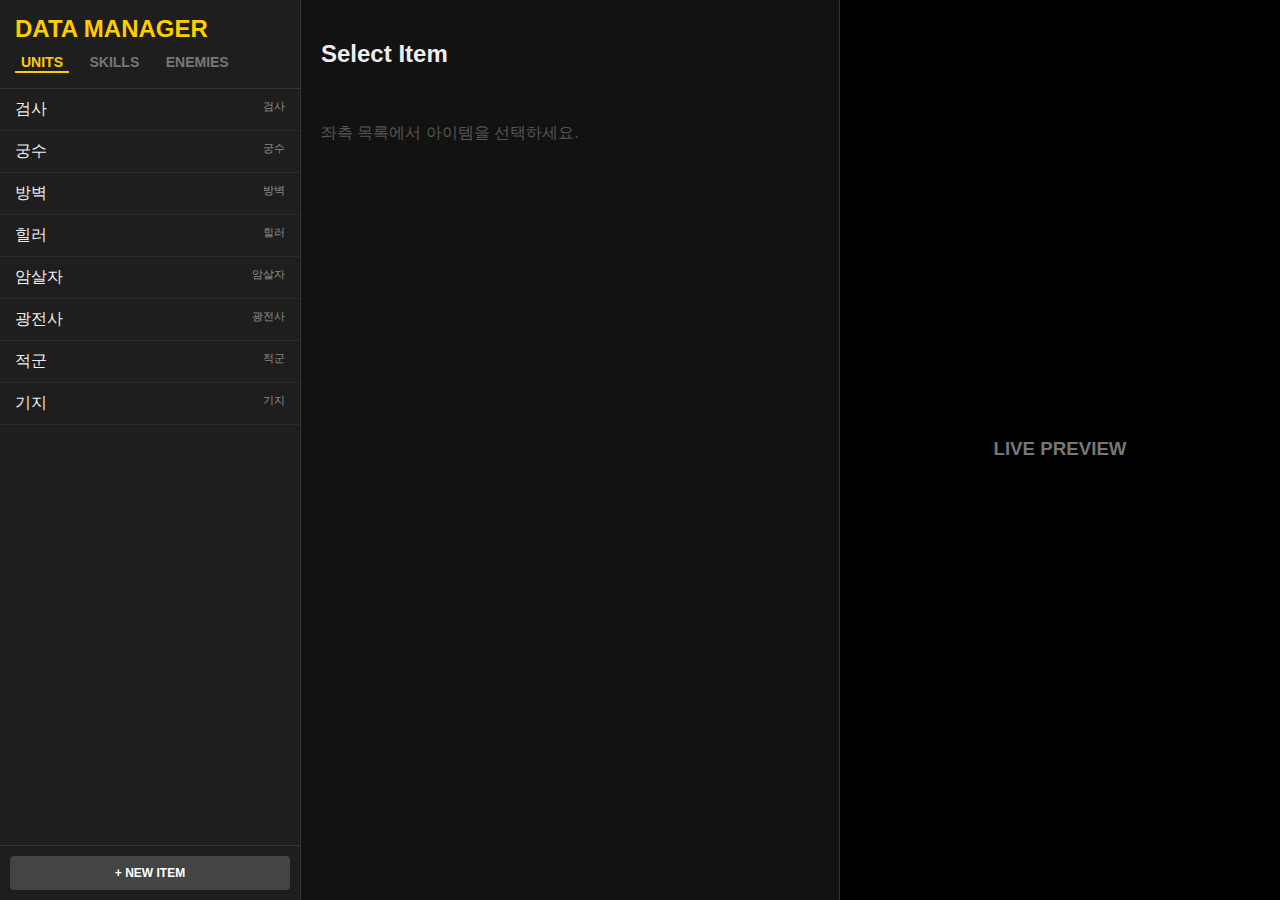
<file: dashboard.html>
<!DOCTYPE html>
<html lang="ko">
<head>
    <meta charset="UTF-8">
    <title>The Ark Heist - Data Dashboard Final v2</title>
    <script src="js/data/SVGdata.js"></script>
    <script src="js/data.js"></script>
    
    <style>
        /* [스타일] 다크 테마 및 레이아웃 */
        :root { --bg: #121212; --panel: #1e1e1e; --border: #333; --accent: #ffcc00; --text: #eee; --input-bg: #2a2a2a; }
        body { margin: 0; padding: 0; background: var(--bg); color: var(--text); font-family: 'Segoe UI', sans-serif; height: 100vh; display: flex; overflow: hidden; }
        
        /* 레이아웃 분할 */
        .col-list { width: 300px; border-right: 1px solid var(--border); display: flex; flex-direction: column; background: var(--panel); }
        .col-edit { flex: 1; padding: 20px; overflow-y: auto; display: flex; flex-direction: column; gap: 15px; }
        .col-preview { width: 400px; border-left: 1px solid var(--border); background: #000; display: flex; flex-direction: column; padding: 20px; align-items: center; justify-content: center; }

        /* 리스트 영역 */
        .list-header { padding: 15px; border-bottom: 1px solid var(--border); }
        .tab-btn { background: none; border: none; color: #777; cursor: pointer; font-size: 14px; font-weight: bold; margin-right: 10px; }
        .tab-btn.active { color: var(--accent); border-bottom: 2px solid var(--accent); }
        .item-list { flex: 1; overflow-y: auto; }
        .list-item { padding: 10px 15px; cursor: pointer; border-bottom: 1px solid #2a2a2a; display: flex; justify-content: space-between; }
        .list-item:hover { background: #2a2a2a; }
        .list-item.active { background: var(--accent); color: #000; font-weight: bold; }

        /* 편집 영역 */
        .form-group { display: flex; flex-direction: column; gap: 5px; margin-bottom: 10px; }
        .form-row { display: flex; gap: 15px; }
        .form-row .form-group { flex: 1; }
        label { font-size: 12px; color: #aaa; font-weight: 600; text-transform: uppercase; }
        input, textarea, select { background: var(--input-bg); border: 1px solid var(--border); color: #fff; padding: 8px; border-radius: 4px; font-family: monospace; }
        input:focus { outline: none; border-color: var(--accent); }
        textarea { resize: vertical; min-height: 60px; }

        .section-title { font-size: 14px; color: var(--accent); border-bottom: 1px solid var(--border); padding-bottom: 5px; margin-top: 15px; margin-bottom: 10px; }

        /* 버튼 */
        .btn-area { margin-top: 20px; display: flex; gap: 10px; flex-wrap: wrap; }
        .btn { padding: 10px 20px; border: none; border-radius: 4px; cursor: pointer; font-weight: bold; font-size: 12px; }
        .btn-save { background: var(--accent); color: #000; }
        .btn-copy { background: #444; color: #fff; }
        .btn-single { background: #007acc; color: #fff; }

        /* 미리보기 카드 */
        .card-preview-box {
            width: 220px; height: 360px;
            background: #222; border: 2px solid #555; border-radius: 10px;
            position: relative; overflow: hidden; display: flex; flex-direction: column;
            box-shadow: 0 0 20px rgba(0,0,0,0.5);
        }
        .card-rarity-COMMON { border-color: #aaa; }
        .card-rarity-RARE { border-color: #00ddff; box-shadow: 0 0 15px rgba(0, 221, 255, 0.3); }
        .card-rarity-EPIC { border-color: #d000ff; box-shadow: 0 0 15px rgba(208, 0, 255, 0.3); }
        .card-rarity-LEGENDARY { border-color: #ffcc00; box-shadow: 0 0 20px rgba(255, 204, 0, 0.5); }

.cp-top { 
            height: 160px; 
            background: #333; 
            position: relative; 
            overflow: hidden; 
        }
            .unit-anchor {
            position: absolute;
            top: 70%; left: 50%; /* 카드 상단 70% 지점에 발 위치 */
            width: 0; height: 0;
        }
        .svg-part { position: absolute; }
        .svg-part svg { width: 100%; height: 100%; filter: drop-shadow(0 2px 3px rgba(0,0,0,0.5)); }

        /* SVG 렌더링용 스타일 */
        .svg-layer { position: absolute; top: 50%; left: 50%; transform: translate(-50%, -50%); width: 90px; height: 90px; }
        .svg-layer svg { width: 100%; height: 100%; filter: drop-shadow(0 2px 3px rgba(0,0,0,0.5)); }

        .cp-cost { position: absolute; top: 10px; left: 10px; background: #000; color: var(--accent); width: 30px; height: 30px; border-radius: 50%; display: flex; align-items: center; justify-content: center; font-weight: bold; border: 2px solid var(--accent); z-index: 20; }
        
        .cp-info { flex: 1; background: rgba(0,0,0,0.95); padding: 10px; display: flex; flex-direction: column; gap: 3px; text-align: center; z-index: 20; }
        .cp-name { font-weight: bold; color: #fff; font-size: 18px; margin-bottom: 2px; }
        
        .cp-tags { display: flex; gap: 4px; justify-content: center; flex-wrap: wrap; margin-bottom: 5px; }
        .tag { font-size: 10px; padding: 2px 5px; border-radius: 3px; text-transform: uppercase; font-weight: bold; }
        .tag-race { background: #444; color: #ddd; border: 1px solid #666; }
        .tag-trait { background: #222; color: #aaa; border: 1px solid #444; }

        .cp-desc { font-size: 11px; color: #888; margin-bottom: auto; line-height: 1.2; text-overflow: ellipsis; overflow: hidden; display: -webkit-box; -webkit-line-clamp: 2; -webkit-box-orient: vertical; }

        .cp-stats { display: flex; justify-content: space-around; font-size: 14px; margin-top: 5px; padding-top: 5px; border-top: 1px solid #333; }
        .cp-stat { display: flex; align-items: center; gap: 4px; font-weight: bold; }
        
        /* 분석 패널 스타일 */
        .analysis-panel { margin-top: 8px; background: #2a2a2a; padding: 8px; border-radius: 5px; font-size: 11px; text-align: left; border: 1px solid #444; }
        .ap-row { display: flex; justify-content: space-between; margin-bottom: 2px; }
        .ap-label { color: #aaa; }
        .ap-val { color: #fff; font-weight: bold; font-family: monospace; }
        .ap-grade { text-align: center; margin-top: 4px; padding-top: 4px; border-top: 1px solid #444; font-weight: bold; }
    </style>
</head>
<body>

    <div class="col-list">
        <div class="list-header">
            <h2 style="margin:0 0 10px 0; color:var(--accent);">DATA MANAGER</h2>
            <div>
                <button class="tab-btn active" onclick="app.switchTab('unit')">UNITS</button>
                <button class="tab-btn" onclick="app.switchTab('skill')">SKILLS</button>
                <button class="tab-btn" onclick="app.switchTab('enemy')">ENEMIES</button>
            </div>
        </div>
        <div id="item-list" class="item-list"></div>
        <div style="padding:10px; border-top:1px solid var(--border);">
            <button class="btn btn-copy" onclick="app.createNew()" style="width:100%">+ NEW ITEM</button>
        </div>
    </div>

    <div class="col-edit">
        <h2 id="edit-title">Select Item</h2>
        
        <div id="editor-form">
            <div style="color:#555; margin-top:20px;">좌측 목록에서 아이템을 선택하세요.</div>
        </div>

        <div class="btn-area" id="action-buttons" style="display:none;">
            <button class="btn btn-save" onclick="app.saveCurrent()">UPDATE MEMORY</button>
            <button class="btn btn-single" onclick="app.exportSingle()">COPY ITEM JS</button>
            <button class="btn btn-copy" onclick="app.exportAll()">COPY ALL DATA JS</button>
        </div>
    </div>

    <div class="col-preview">
        <h3 style="color:#777; margin-bottom:20px;">LIVE PREVIEW</h3>
        <div id="preview-container"></div>
    </div>

    <script>
        // 전역 데이터 접근 (js/data.js가 로드되어 있어야 함)
        window.UNIT_STATS = window.UNIT_STATS || {};
        window.SKILL_STATS = window.SKILL_STATS || {};
        window.ENEMY_DATA_POOL = window.ENEMY_DATA_POOL || {};
        // SVG 데이터가 없으면 빈 객체로 방어
        window.SVG_DATA = window.SVG_DATA || {}; 

        class DashboardApp {
            constructor() {
                this.currentTab = 'unit';
                this.selectedId = null;
                this.tempData = null; // 편집 중인 데이터

                this.renderList();
            }

            switchTab(tab) {
                this.currentTab = tab;
                document.querySelectorAll('.tab-btn').forEach(b => b.classList.remove('active'));
                event.target.classList.add('active');
                this.selectedId = null;
                this.renderList();
                document.getElementById('editor-form').innerHTML = '<div style="color:#555">Select an item to edit</div>';
                document.getElementById('action-buttons').style.display = 'none';
                document.getElementById('preview-container').innerHTML = '';
            }

            getDataSource() {
                if (this.currentTab === 'unit') return window.UNIT_STATS;
                if (this.currentTab === 'skill') return window.SKILL_STATS;
                if (this.currentTab === 'enemy') return window.ENEMY_DATA_POOL;
                return {};
            }

            renderList() {
                const listEl = document.getElementById('item-list');
                listEl.innerHTML = '';
                const data = this.getDataSource();

                Object.keys(data).forEach(key => {
                    const item = data[key];
                    const div = document.createElement('div');
                    div.className = `list-item ${this.selectedId === key ? 'active' : ''}`;
                    // 리스트에는 name이 없으면 key를 표시
                    div.innerHTML = `<span>${item.name || key}</span> <span style="font-size:11px; opacity:0.5">${key}</span>`;
                    div.onclick = () => this.selectItem(key);
                    listEl.appendChild(div);
                });
            }

            createNew() {
                const id = prompt("Enter new ID (e.g., 'New_Unit'):");
                if(!id) return;
                
                const source = this.getDataSource();
                if(source[id]) { alert("ID already exists!"); return; }

                // 기본 템플릿
                source[id] = {
                    name: id, // 새 유닛은 ID를 기본 이름으로
                    rarity: "COMMON",
                    race: "Human",
                    cost: 3,
                    hp: 100,
                    damage: 10,
                    attackSpeed: 1.0,
                    range: 50,
                    speed: 60,
                    count: 1,
                    parts: { body: "body_knight", weapon: "weapon_sword", acc: "" },
                    traits: [],
                    desc: "새로운 유닛 설명"
                };
                
                this.renderList();
                this.selectItem(id);
            }

            selectItem(id) {
                this.selectedId = id;
                const source = this.getDataSource();
                this.tempData = JSON.parse(JSON.stringify(source[id]));
                
                // [수정] 데이터에 'name' 필드가 없으면 ID(Key)값으로 채움
                if (!this.tempData.name) {
                    this.tempData.name = id;
                }

                // desc가 없고 description이 있으면 이동 (호환성)
                if(!this.tempData.desc && this.tempData.description) {
                    this.tempData.desc = this.tempData.description;
                }

                this.renderList(); // 하이라이트 갱신
                this.renderEditor(id, this.tempData);
                this.updatePreview();
                document.getElementById('action-buttons').style.display = 'flex';
            }

            renderEditor(id, data) {
                const formEl = document.getElementById('editor-form');
                document.getElementById('edit-title').innerText = `Editing: ${id}`;
                
                let html = '';
                const textInput = (key, label, type='text') => `
                    <div class="form-group">
                        <label>${label}</label>
                        <input type="${type}" value="${data[key] !== undefined ? data[key] : ''}" oninput="app.updateField('${key}', this.value)">
                    </div>
                `;
                const textArea = (key, label) => `
                    <div class="form-group">
                        <label>${label}</label>
                        <textarea oninput="app.updateField('${key}', this.value)">${data[key] || ''}</textarea>
                    </div>
                `;
                const select = (key, label, options) => `
                    <div class="form-group">
                        <label>${label}</label>
                        <select onchange="app.updateField('${key}', this.value)">
                            ${options.map(o => `<option value="${o}" ${data[key]===o?'selected':''}>${o}</option>`).join('')}
                        </select>
                    </div>
                `;

                // 1. 기본 정보
                html += `<div class="section-title">BASIC INFO</div>`;
                html += `<div class="form-row">`;
                html += textInput('name', 'Name');
                html += select('rarity', 'Rarity', ['COMMON','RARE','EPIC','LEGENDARY']);
                html += `</div>`;
                html += `<div class="form-row">`;
                html += textInput('cost', 'Cost', 'number');
                html += textInput('count', 'Count (마리수)', 'number'); 
                html += textInput('race', 'Race');
                html += `</div>`;

                // 2. 전투 스탯
                if (this.currentTab !== 'skill') {
                    html += `<div class="section-title">COMBAT STATS</div>`;
                    html += `<div class="form-row">`;
                    html += textInput('hp', 'HP', 'number');
                    html += textInput('damage', 'Damage', 'number');
                    html += `</div>`;
                    html += `<div class="form-row">`;
                    html += textInput('attackSpeed', 'Atk Spd (Sec)', 'number');
                    html += textInput('range', 'Range', 'number');
                    html += textInput('speed', 'Move Spd', 'number');
                    html += `</div>`;
                    
                    html += `<div class="form-row">`;
                    html += select('attackType', 'Attack Type', ['MELEE', 'SHOOT', 'CAST', 'HEAL', 'AREA']);
                    html += textInput('projectileSpeed', 'Proj. Speed', 'number');
                    html += textInput('splashRadius', 'Splash Radius', 'number');
                    html += `</div>`;
                }

                // 3. 비주얼 파츠
                if (this.currentTab !== 'skill') {
                    const parts = data.parts || {};
                    html += `<div class="section-title">VISUAL PARTS (SVG ID)</div>`;
                    html += `<div class="form-row">`;
                    html += `<div class="form-group"><label>Body</label><input type="text" value="${parts.body||''}" oninput="app.updateParts('body', this.value)"></div>`;
                    html += `<div class="form-group"><label>Weapon</label><input type="text" value="${parts.weapon||''}" oninput="app.updateParts('weapon', this.value)"></div>`;
                    html += `<div class="form-group"><label>Acc</label><input type="text" value="${parts.acc||''}" oninput="app.updateParts('acc', this.value)"></div>`;
                    html += `</div>`;
                }

                // 4. 메타 데이터
                html += `<div class="section-title">META DATA</div>`;
                html += textArea('desc', 'Description'); 
                const traitsStr = (data.traits || []).join(', ');
                html += `<div class="form-group"><label>Traits (comma separated)</label>
                    <input type="text" value="${traitsStr}" oninput="app.updateTraits(this.value)"></div>`;

                // 5. 고급 설정
                if (this.currentTab === 'unit') {
                    html += `<div class="section-title">ADVANCED (JSON)</div>`;
                    const bonusTimeStr = data.bonusTime ? data.bonusTime.join(', ') : '';
                    html += `<div class="form-group"><label>Bonus Time [Start, End]</label>
                        <input type="text" value="${bonusTimeStr}" placeholder="e.g. 0, 3" oninput="app.updateBonusTime(this.value)"></div>`;
                    
                    const bonusEffectStr = data.bonusEffect ? JSON.stringify(data.bonusEffect) : '';
                    html += `<div class="form-group"><label>Bonus Effect (JSON)</label>
                        <input type="text" value='${bonusEffectStr}' placeholder='{"stat":"cost", "val":-1}' onchange="app.updateBonusEffect(this.value)"></div>`;
                }

                formEl.innerHTML = html;
            }

            // --- 데이터 업데이트 핸들러 ---
            updateField(key, value) {
                if(['hp','damage','cost','speed','range','attackSpeed','projectileSpeed','splashRadius','count'].includes(key)) {
                    this.tempData[key] = parseFloat(value);
                } else {
                    this.tempData[key] = value;
                }
                this.updatePreview();
            }

            updateParts(partKey, value) {
                if(!this.tempData.parts) this.tempData.parts = {};
                this.tempData.parts[partKey] = value;
                this.updatePreview();
            }

            updateTraits(value) {
                this.tempData.traits = value.split(',').map(s => s.trim()).filter(s => s);
                this.updatePreview();
            }

            updateBonusTime(value) {
                if(!value.trim()) { delete this.tempData.bonusTime; this.updatePreview(); return; }
                this.tempData.bonusTime = value.split(',').map(n => parseFloat(n.trim()));
                this.updatePreview();
            }

            updateBonusEffect(value) {
                try {
                    if(!value.trim()) { delete this.tempData.bonusEffect; return; }
                    this.tempData.bonusEffect = JSON.parse(value);
                } catch(e) { console.error("Invalid JSON"); }
            }

            // --- 란체스터 법칙 기반 전투력 계산 ---
            calculatePower(stats) {
                const count = stats.count || 1;
                const atkSpd = stats.attackSpeed || 1; 

                // 1. 유효 DPS
                let rawDps = (stats.damage / atkSpd) * count; 
                
                const typeMult = (stats.attackType === 'CAST' || stats.attackType === 'AREA') ? 1.5 : 1.0;
                const splashBonus = (stats.splashRadius > 0) ? (1 + stats.splashRadius / 200) : 1.0;
                
                const effectiveDps = rawDps * typeMult * splashBonus;

                // 2. 총 체력
                const totalHp = (stats.hp || 0) * count;

                // 3. 전투력 점수 (HP * DPS의 기하평균)
                const combatPower = Math.sqrt(totalHp * effectiveDps);

                // 4. 유틸리티 보정
                const rangeBonus = Math.max(0, (stats.range || 0) - 50) / 1000; 
                const speedBonus = (stats.speed || 0) / 2000; 

                // 최종 점수 (보정 후)
                const totalScore = combatPower * (1 + rangeBonus + speedBonus);
                
                // 5. 가성비
                const cost = stats.cost || 1;
                const efficiency = totalScore / cost;

                return { 
                    score: Math.round(totalScore), 
                    eff: efficiency.toFixed(1),
                    dps: rawDps.toFixed(1),
                    totalHp: totalHp
                };
            }

        // [신규] 인게임(Unit.js)과 동일한 로직으로 파츠 렌더링
            createPartHtml(key, type) {
                let source = window.SVG_DATA;
                if (typeof SVG_DATA !== 'undefined') source = SVG_DATA;
                if (!source || !key) return '';

                let data = source[key];
                
                // 자동 키 매칭 (예: weapon_sword -> sword)
                if (!data && key.includes('_')) {
                    const shortKey = key.split('_')[1];
                    if (source[shortKey]) data = source[shortKey];
                }

                if (!data) return '';

                // 데이터 타입 처리 (객체/함수/문자열)
                let svgContent = '';
                let color = '#ffffff';

                if (typeof data === 'object') {
                    if (typeof data.render === 'function') {
                        try { svgContent = data.render(); } catch(e) {}
                    } else {
                        svgContent = data.path || data.d || '';
                    }
                    if (data.color) color = data.color;
                }
                else if (typeof data === 'function') {
                    try { svgContent = data(); } catch(e) {}
                }
                else if (typeof data === 'string') {
                    svgContent = data;
                }

                // SVG 태그가 없으면 path로 감싸기
                let finalSvg = svgContent;
                if (!svgContent.trim().startsWith('<svg')) {
                    finalSvg = `<svg viewBox="0 0 512 512" xmlns="http://www.w3.org/2000/svg">
                        <path d="${svgContent}" fill="${color}" stroke="#000" stroke-width="5"/>
                    </svg>`;
                }

                // --- [위치 계산 로직: Unit.js 참조] ---
                let x = 0, y = 0;
                let transform = '';
                let zIndex = 1;
                let sizeStyle = 'width: 100px; height: 100px;';

                // 1. 몸통 (Body) - Unit.js: setOrigin(0.5, 0.9), y = 15
                if (type === 'body') {
                    x = 0; y = 15;
                    transform = 'translate(-50%, -90%)';
                    zIndex = 10;
                }
                // 2. 무기 (Weapon) - Unit.js: setOrigin(0.5, 0.9), data.offset || {x:18, y:10}
                else if (type === 'weapon') {
                    const offset = (data.offset) ? data.offset : { x: 18, y: 10 };
                    x = offset.x; y = offset.y;
                    transform = 'translate(-50%, -90%)';
                    
                    // depth 처리 (몸통보다 뒤로 갈 수 있음)
                    zIndex = (data.depth !== undefined) ? data.depth + 10 : 20; 
                }
                // 3. 장신구 (Acc) - Unit.js: setDisplaySize(30,30), data.offset || {x:10, y:5}
                else if (type === 'acc') {
                    const offset = (data.offset) ? data.offset : { x: 10, y: 5 };
                    x = offset.x; y = offset.y;
                    transform = 'translate(-50%, -50%)'; // Phaser 기본 Origin (0.5, 0.5)
                    zIndex = (data.depth !== undefined) ? data.depth + 10 : 30;
                    sizeStyle = 'width: 60px; height: 60px;';
                }

                return `
                    <div class="svg-part" style="left:${x}px; top:${y}px; z-index:${zIndex}; ${sizeStyle} transform:${transform};">
                        ${finalSvg}
                    </div>
                `;
            }
            // [수정] updatePreview 메서드
            updatePreview() {
                const container = document.getElementById('preview-container');
                const d = this.tempData;
                if(!d) return;

                const power = (this.currentTab === 'unit' || this.currentTab === 'enemy') 
                              ? this.calculatePower(d) 
                              : { score: '-', eff: '-', dps: '-', totalHp: '-' };
                
                let effColor = '#888'; let grade = 'C';
                if(power.eff >= 15) { effColor = '#ff5555'; grade = 'OP (S)'; }
                else if(power.eff >= 10) { effColor = '#55ff55'; grade = 'Good (A)'; }
                else if(power.eff >= 8) { effColor = '#ffff55'; grade = 'Normal (B)'; }
                else if(power.eff < 8 && power.eff > 0) { effColor = '#aaaaaa'; grade = 'Bad (C)'; }

                const rarityClass = `card-rarity-${d.rarity || 'COMMON'}`;
                
                // SVG 조립 (Anchor div 내부에 배치)
                let visualHtml = '';
                if (d.parts) {
                    visualHtml += this.createPartHtml(d.parts.body, 'body');
                    visualHtml += this.createPartHtml(d.parts.weapon, 'weapon');
                    visualHtml += this.createPartHtml(d.parts.acc, 'acc');
                }

                let tagsHtml = '';
                if (d.race) tagsHtml += `<span class="tag tag-race">${d.race}</span>`;
                if (d.traits) d.traits.forEach(t => tagsHtml += `<span class="tag tag-trait">${t}</span>`);

                container.innerHTML = `
                    <div class="card-preview-box ${rarityClass}">
                        <div class="cp-cost">${d.cost || 0}</div>
                        <div class="cp-top">
                            <div class="unit-anchor">
                                ${visualHtml}
                            </div>
                        </div>
                        <div class="cp-info">
                            <div class="cp-name">${d.name}</div>
                            <div class="cp-tags">${tagsHtml}</div>
                            <div class="cp-desc">${d.desc || d.description || ''}</div>
                            
                            ${this.currentTab !== 'skill' ? `
                            <div class="analysis-panel">
                                <div class="ap-row"><span class="ap-label">전투력:</span> <span class="ap-val">${power.score}</span></div>
                                <div class="ap-row"><span class="ap-label">총 DPS:</span> <span class="ap-val" style="color:#fc0">${power.dps}</span></div>
                                <div class="ap-row"><span class="ap-label">총 체력:</span> <span class="ap-val" style="color:#5f5">${power.totalHp}</span></div>
                                <div class="ap-grade" style="color:${effColor}">
                                    가성비: ${power.eff} (${grade})
                                </div>
                            </div>
                            <div class="cp-stats">
                                <span class="cp-stat"><span style="color:#f55">⚔️</span> ${d.damage}</span>
                                <span class="cp-stat"><span style="color:#5f5">♥</span> ${d.hp}</span>
                                <span class="cp-stat">⚡ ${d.attackSpeed}</span>
                            </div>` : ''}
                        </div>
                    </div>
                `;
            }

            saveCurrent() {
                if(!this.selectedId) return;
                const source = this.getDataSource();
                source[this.selectedId] = JSON.parse(JSON.stringify(this.tempData));
                alert(`Saved [${this.selectedId}] to memory.`);
                this.renderList();
            }

            exportSingle() {
                if(!this.selectedId) return;
                const jsonStr = JSON.stringify(this.tempData, null, 4);
                const output = `"${this.selectedId}": ${jsonStr},`;
                navigator.clipboard.writeText(output).then(() => {
                    alert(`[${this.selectedId}] 코드가 복사되었습니다!\njs/data.js의 목록 안에 붙여넣으세요.`);
                });
            }

            exportAll() {
                let output = "// [Game Data generated by Dashboard]\n\n";
                output += `const UNIT_STATS = ${JSON.stringify(window.UNIT_STATS, null, 4)};\n\n`;
                output += `const SKILL_STATS = ${JSON.stringify(window.SKILL_STATS, null, 4)};\n\n`;
                output += `const ENEMY_DATA_POOL = ${JSON.stringify(window.ENEMY_DATA_POOL, null, 4)};\n\n`;
                navigator.clipboard.writeText(output).then(() => {
                    alert("전체 데이터 코드가 복사되었습니다.");
                });
            }
        }

        window.onload = () => {
            window.app = new DashboardApp();
        };
    </script>
</body>
</html>
</file>
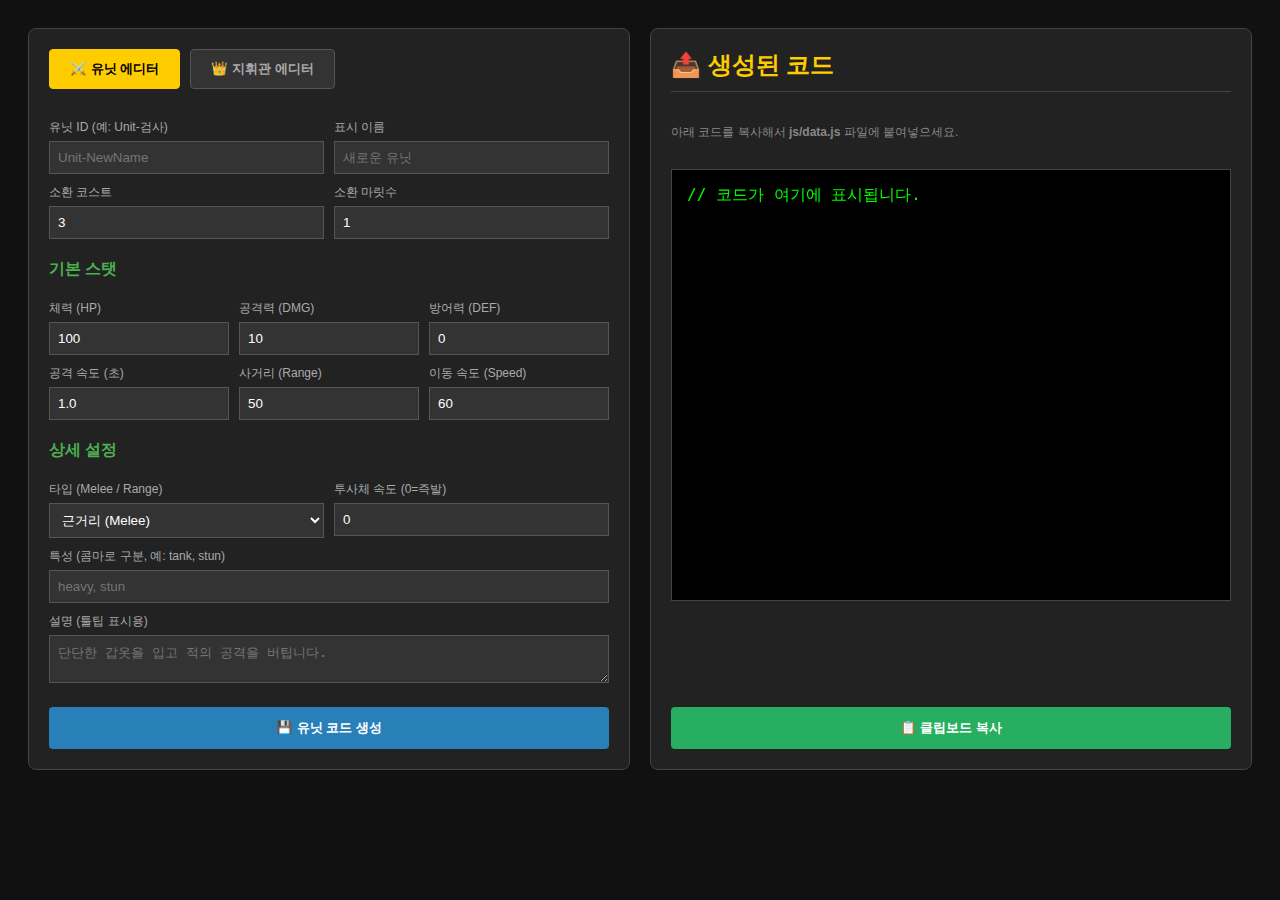
<file: data_editor.html>
<!DOCTYPE html>
<html lang="ko">
<head>
    <meta charset="UTF-8">
    <title>Chrono Tape - Data Editor</title>
    <style>
        body { background: #111; color: #fff; font-family: 'Segoe UI', sans-serif; padding: 20px; display: flex; gap: 20px; }
        .container { display: flex; width: 100%; gap: 20px; }
        
        /* 왼쪽 입력 패널 */
        .input-panel { background: #222; padding: 20px; border-radius: 8px; border: 1px solid #444; width: 50%; }
        
        /* 오른쪽 출력 패널 */
        .output-panel { background: #222; padding: 20px; border-radius: 8px; border: 1px solid #444; width: 50%; display: flex; flex-direction: column; }
        
        h2 { color: #ffcc00; margin-top: 0; border-bottom: 1px solid #444; padding-bottom: 10px; }
        h3 { color: #4caf50; margin: 20px 0 10px 0; font-size: 16px; }

        label { display: block; margin-top: 10px; color: #aaa; font-size: 12px; }
        input, textarea, select { width: 100%; background: #333; border: 1px solid #555; color: #fff; padding: 8px; margin-top: 5px; box-sizing: border-box; }
        input:focus, textarea:focus { border-color: #ffcc00; outline: none; }
        
        .row { display: flex; gap: 10px; }
        .col { flex: 1; }

        button { background: #2980b9; color: white; border: none; padding: 12px; cursor: pointer; margin-top: 20px; font-weight: bold; width: 100%; border-radius: 4px; }
        button:hover { background: #3498db; }
        button.copy-btn { background: #27ae60; margin-top: auto; }
        
        /* 탭 스타일 */
        .tabs { margin-bottom: 20px; display: flex; gap: 10px; }
        .tab-btn { background: #333; border: 1px solid #555; padding: 10px 20px; cursor: pointer; color: #aaa; width: auto; margin-top: 0; }
        .tab-btn.active { background: #ffcc00; color: #000; border-color: #ffcc00; font-weight: bold; }

        pre { background: #000; padding: 15px; border: 1px solid #444; color: #0f0; white-space: pre-wrap; word-break: break-all; height: 400px; overflow-y: auto; font-family: 'Consolas', monospace; }
        
        .hidden { display: none; }
    </style>
</head>
<body>

    <div style="position:fixed; top:0; left:0; width:100%; height:100%; z-index:-1; pointer-events:none;"></div>

    <div class="container">
        <div class="input-panel">
            <div class="tabs">
                <button class="tab-btn active" onclick="switchTab('unit')">⚔️ 유닛 에디터</button>
                <button class="tab-btn" onclick="switchTab('commander')">👑 지휘관 에디터</button>
            </div>

            <div id="form-unit">
                <div class="row">
                    <div class="col">
                        <label>유닛 ID (예: Unit-검사)</label>
                        <input type="text" id="u-id" placeholder="Unit-NewName">
                    </div>
                    <div class="col">
                        <label>표시 이름</label>
                        <input type="text" id="u-name" placeholder="새로운 유닛">
                    </div>
                </div>

                <div class="row">
                    <div class="col">
                        <label>소환 코스트</label>
                        <input type="number" id="u-cost" value="3">
                    </div>
                    <div class="col">
                        <label>소환 마릿수</label>
                        <input type="number" id="u-count" value="1">
                    </div>
                </div>

                <h3>기본 스탯</h3>
                <div class="row">
                    <div class="col"><label>체력 (HP)</label><input type="number" id="u-hp" value="100"></div>
                    <div class="col"><label>공격력 (DMG)</label><input type="number" id="u-dmg" value="10"></div>
                    <div class="col"><label>방어력 (DEF)</label><input type="number" id="u-def" value="0"></div>
                </div>
                <div class="row">
                    <div class="col"><label>공격 속도 (초)</label><input type="number" id="u-ats" value="1.0" step="0.1"></div>
                    <div class="col"><label>사거리 (Range)</label><input type="number" id="u-range" value="50"></div>
                    <div class="col"><label>이동 속도 (Speed)</label><input type="number" id="u-speed" value="60"></div>
                </div>

                <h3>상세 설정</h3>
                <div class="row">
                    <div class="col"><label>타입 (Melee / Range)</label>
                        <select id="u-type">
                            <option value="Melee">근거리 (Melee)</option>
                            <option value="Range">원거리 (Range)</option>
                        </select>
                    </div>
                    <div class="col"><label>투사체 속도 (0=즉발)</label><input type="number" id="u-proj" value="0"></div>
                </div>
                
                <label>특성 (콤마로 구분, 예: tank, stun)</label>
                <input type="text" id="u-traits" placeholder="heavy, stun">

                <label>설명 (툴팁 표시용)</label>
                <textarea id="u-desc" rows="2" placeholder="단단한 갑옷을 입고 적의 공격을 버팁니다."></textarea>

                <button onclick="generateUnit()">💾 유닛 코드 생성</button>
            </div>

            <div id="form-commander" class="hidden">
                <div class="row">
                    <div class="col">
                        <label>지휘관 ID (영문)</label>
                        <input type="text" id="c-id" placeholder="knight_king">
                    </div>
                    <div class="col">
                        <label>표시 이름</label>
                        <input type="text" id="c-name" placeholder="기사단장">
                    </div>
                </div>
                
                <label>칭호 (Title)</label>
                <input type="text" id="c-title" placeholder="불멸의 수호자">

                <div class="row">
                    <div class="col">
                        <label>스킬 타입</label>
                        <select id="c-type">
                            <option value="PASSIVE_AURA">패시브 오라 (Passive)</option>
                            <option value="ACTIVE_ATK">액티브 공격 (Active Attack)</option>
                            <option value="ACTIVE_BUFF">액티브 버프 (Active Buff)</option>
                            <option value="SUMMON">소환 (Summon)</option>
                        </select>
                    </div>
                    <div class="col">
                        <label>쿨타임 (초)</label>
                        <input type="number" id="c-cooldown" value="30">
                    </div>
                </div>

                <label>스킬 설명</label>
                <textarea id="c-desc" rows="3" placeholder="30초마다 전장의 모든 아군에게 보호막을 부여합니다."></textarea>
                
                <label>이미지 경로 (assetKey)</label>
                <input type="text" id="c-img" value="cmd_knight">

                <button onclick="generateCommander()">💾 지휘관 코드 생성</button>
            </div>
        </div>

        <div class="output-panel">
            <h2 id="output-title">📤 생성된 코드</h2>
            <p style="color:#888; font-size:12px;">아래 코드를 복사해서 <b>js/data.js</b> 파일에 붙여넣으세요.</p>
            <pre id="output-code">// 코드가 여기에 표시됩니다.</pre>
            <button class="copy-btn" onclick="copyCode()">📋 클립보드 복사</button>
        </div>
    </div>

    <script>
        function switchTab(tab) {
            document.querySelectorAll('.tab-btn').forEach(b => b.classList.remove('active'));
            document.getElementById('form-unit').classList.add('hidden');
            document.getElementById('form-commander').classList.add('hidden');

            if (tab === 'unit') {
                document.querySelectorAll('.tab-btn')[0].classList.add('active');
                document.getElementById('form-unit').classList.remove('hidden');
                document.getElementById('output-title').innerText = "📤 생성된 유닛 코드";
            } else {
                document.querySelectorAll('.tab-btn')[1].classList.add('active');
                document.getElementById('form-commander').classList.remove('hidden');
                document.getElementById('output-title').innerText = "📤 생성된 지휘관 코드";
            }
        }

        function generateUnit() {
            const id = document.getElementById('u-id').value || 'Unit-' + Date.now();
            const name = document.getElementById('u-name').value;
            const cost = document.getElementById('u-cost').value;
            const count = document.getElementById('u-count').value;
            const hp = document.getElementById('u-hp').value;
            const dmg = document.getElementById('u-dmg').value;
            const def = document.getElementById('u-def').value;
            const ats = document.getElementById('u-ats').value;
            const range = document.getElementById('u-range').value;
            const speed = document.getElementById('u-speed').value;
            const type = document.getElementById('u-type').value;
            const proj = document.getElementById('u-proj').value;
            const desc = document.getElementById('u-desc').value;
            
            const traitsRaw = document.getElementById('u-traits').value;
            const traits = traitsRaw ? traitsRaw.split(',').map(t => `'${t.trim()}'`).join(', ') : '';

            const code = `
    "${id}": {
        name: "${name}",
        cost: ${cost},
        count: ${count},
        hp: ${hp},
        damage: ${dmg},
        defense: ${def},
        attackSpeed: ${ats},
        range: ${range},
        speed: ${speed},
        type: "${type}",
        projectileSpeed: ${proj},
        traits: [${traits}],
        width: 30,
        height: 30,
        desc: "${desc}"
    },`;

            document.getElementById('output-code').innerText = code;
        }

        function generateCommander() {
            const id = document.getElementById('c-id').value || 'cmd_' + Date.now();
            const name = document.getElementById('c-name').value;
            const title = document.getElementById('c-title').value;
            const type = document.getElementById('c-type').value;
            const cool = document.getElementById('c-cooldown').value;
            const desc = document.getElementById('c-desc').value;
            const img = document.getElementById('c-img').value;

            const code = `
    "${id}": {
        name: "${name}",
        title: "${title}",
        type: "${type}", // 로직은 BattleScene/CombatManager에서 구현 필요
        cooldown: ${cool},
        desc: "${desc}",
        img: "${img}"
    },`;

            document.getElementById('output-code').innerText = code;
        }

        function copyCode() {
            const code = document.getElementById('output-code').innerText;
            navigator.clipboard.writeText(code).then(() => alert("복사되었습니다!"));
        }
    </script>
</body>
</html>
</file>
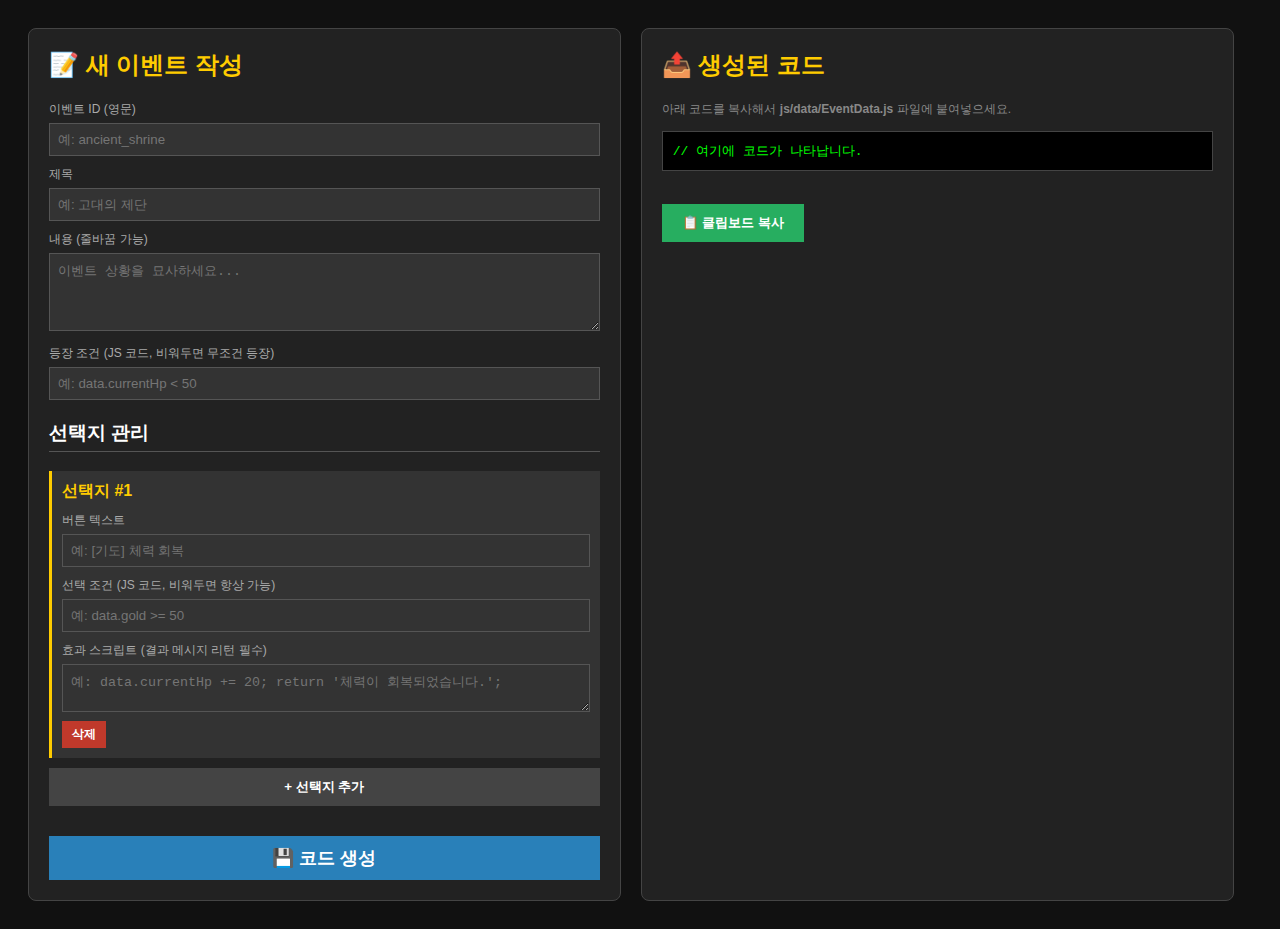
<file: event_editor.html>
<!DOCTYPE html>
<html lang="ko">
<head>
    <meta charset="UTF-8">
    <title>Chrono Tape - Event Editor</title>
    <style>
        body { background: #111; color: #fff; font-family: sans-serif; padding: 20px; display: flex; gap: 20px; }
        .panel { background: #222; padding: 20px; border-radius: 8px; border: 1px solid #444; width: 45%; }
        h2 { color: #ffcc00; margin-top: 0; }
        label { display: block; margin-top: 10px; color: #aaa; font-size: 12px; }
        input, textarea, select { width: 100%; background: #333; border: 1px solid #555; color: #fff; padding: 8px; margin-top: 5px; box-sizing: border-box; }
        button { background: #2980b9; color: white; border: none; padding: 10px 20px; cursor: pointer; margin-top: 20px; font-weight: bold; }
        button:hover { background: #3498db; }
        .choice-box { background: #333; padding: 10px; margin-top: 10px; border-left: 3px solid #ffcc00; }
        pre { background: #000; padding: 10px; border: 1px solid #444; color: #0f0; white-space: pre-wrap; word-break: break-all; }
    </style>
</head>
<body>

    <div class="panel">
        <h2>📝 새 이벤트 작성</h2>
        
        <label>이벤트 ID (영문)</label>
        <input type="text" id="evt-id" placeholder="예: ancient_shrine">
        
        <label>제목</label>
        <input type="text" id="evt-title" placeholder="예: 고대의 제단">
        
        <label>내용 (줄바꿈 가능)</label>
        <textarea id="evt-desc" rows="4" placeholder="이벤트 상황을 묘사하세요..."></textarea>
        
        <label>등장 조건 (JS 코드, 비워두면 무조건 등장)</label>
        <input type="text" id="evt-req" placeholder="예: data.currentHp < 50">
        
        <h3 style="margin-top: 20px; border-bottom: 1px solid #555; padding-bottom: 5px;">선택지 관리</h3>
        <div id="choices-container"></div>
        <button onclick="addChoice()" style="background: #444; width: 100%; margin-top:10px;">+ 선택지 추가</button>

        <button onclick="generateCode()" style="width: 100%; font-size: 18px; margin-top: 30px;">💾 코드 생성</button>
    </div>

    <div class="panel">
        <h2>📤 생성된 코드</h2>
        <p style="color:#888; font-size:12px;">아래 코드를 복사해서 <b>js/data/EventData.js</b> 파일에 붙여넣으세요.</p>
        <pre id="output-code">// 여기에 코드가 나타납니다.</pre>
        <button onclick="copyCode()" style="background: #27ae60;">📋 클립보드 복사</button>
    </div>

    <script>
        function addChoice() {
            const container = document.getElementById('choices-container');
            const idx = container.children.length + 1;
            const div = document.createElement('div');
            div.className = 'choice-box';
            div.innerHTML = `
                <div style="font-weight:bold; color:#ffcc00; margin-bottom:5px;">선택지 #${idx}</div>
                <label>버튼 텍스트</label>
                <input type="text" class="c-text" placeholder="예: [기도] 체력 회복">
                <label>선택 조건 (JS 코드, 비워두면 항상 가능)</label>
                <input type="text" class="c-req" placeholder="예: data.gold >= 50">
                <label>효과 스크립트 (결과 메시지 리턴 필수)</label>
                <textarea class="c-effect" rows="2" placeholder="예: data.currentHp += 20; return '체력이 회복되었습니다.';"></textarea>
                <button onclick="this.parentElement.remove()" style="background:#c0392b; padding:5px 10px; font-size:12px; margin-top:5px;">삭제</button>
            `;
            container.appendChild(div);
        }

        function generateCode() {
            const id = document.getElementById('evt-id').value || 'evt_' + Date.now();
            const title = document.getElementById('evt-title').value;
            const desc = document.getElementById('evt-desc').value;
            const req = document.getElementById('evt-req').value;

            const choicesDivs = document.querySelectorAll('.choice-box');
            let choicesCode = '';

            choicesDivs.forEach(div => {
                const text = div.querySelector('.c-text').value;
                const cReq = div.querySelector('.c-req').value;
                const effect = div.querySelector('.c-effect').value;

                choicesCode += `
            {
                text: "${text}",
                req: ${cReq ? `(data) => ${cReq}` : 'null'},
                effect: (scene, data) => {
                    ${effect}
                }
            },`;
            });

            const finalCode = `
    {
        id: "${id}",
        title: "${title}",
        desc: \`${desc}\`,
        req: ${req ? `(data) => ${req}` : 'null'},
        choices: [${choicesCode}
        ]
    },`;

            document.getElementById('output-code').innerText = finalCode;
        }

        function copyCode() {
            const code = document.getElementById('output-code').innerText;
            navigator.clipboard.writeText(code).then(() => alert("복사되었습니다!"));
        }

        // 초기 선택지 1개 추가
        addChoice();
    </script>
</body>
</html>
</file>
